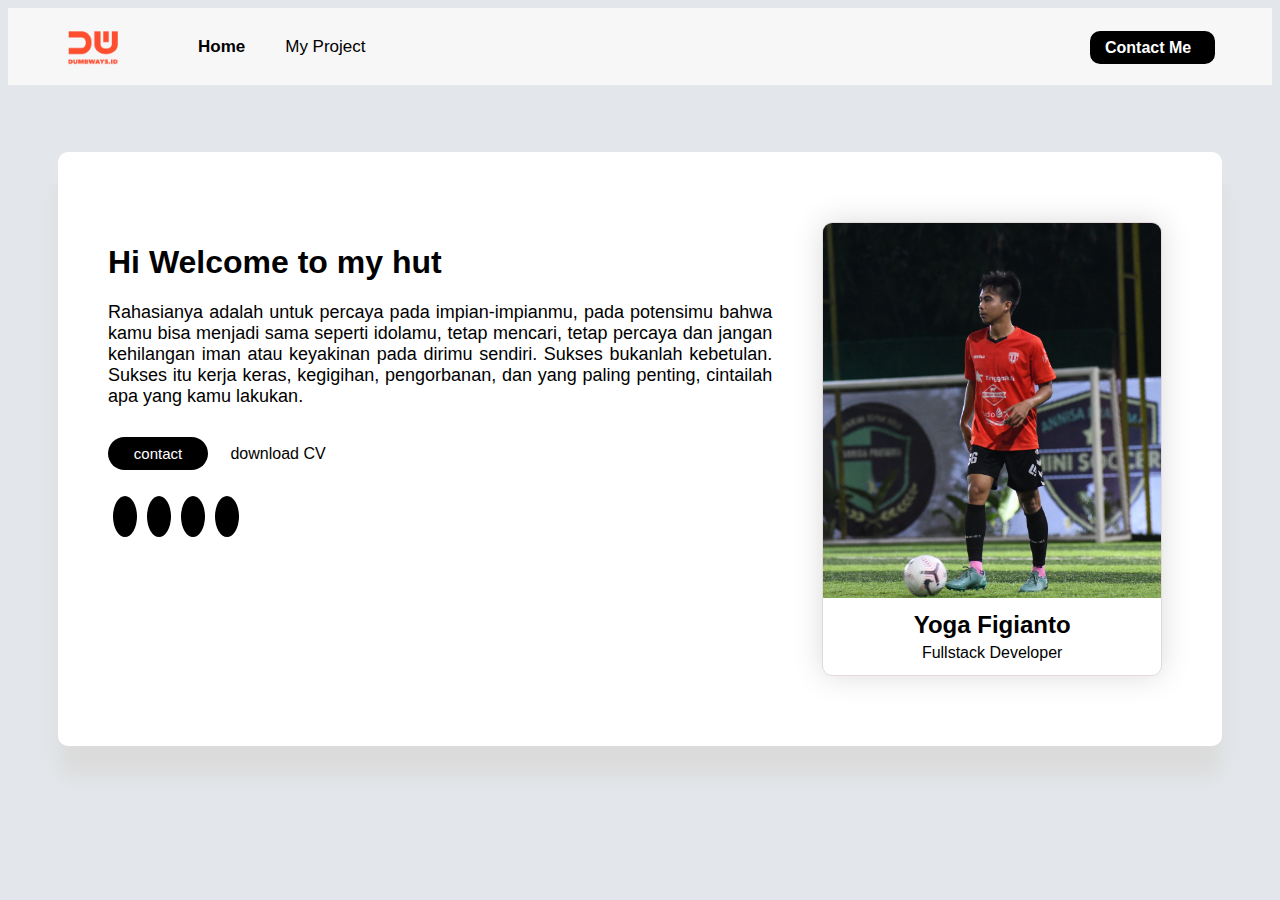
<file: index.html>
<html>
  <head>
    <title>Day 5 - Home</title>
    <link
      rel="stylesheet"
      href="https://cdnjs.cloudflare.com/ajax/libs/font-awesome/6.3.0/css/all.min.css"
      integrity="sha512-SzlrxWUlpfuzQ+pcUCosxcglQRNAq/DZjVsC0lE40xsADsfeQoEypE+enwcOiGjk/bSuGGKHEyjSoQ1zVisanQ=="
      crossorigin="anonymous"
      referrerpolicy="no-referrer"
    />
    <link rel="stylesheet" href="css/style.css" />
  </head>
  <body style="font-family: Arial, sans-serif; background-color: #e3e7eb">
    <nav id="navbar" class="navbar-container">
      <div class="navbar-main">
        <div class="navbar-content">
          <a href="/" class="navbar-logo"
            ><img src="assets/image/logo.png" alt="dumbways-logos"
          /></a>
          <ul class="navbar-list">
            <li class="navbar-item">
              <a
                href="/"
                class="navbar-link"
                style="font-weight: bold; margin-right: 20px"
                >Home</a
              >
            </li>
            <li class="navbar-item">
              <a href="myProject.html" class="navbar-link">My Project</a>
            </li>
          </ul>
        </div>
      </div>
      <div class="navbar-second">
        <div class="navbar-button">
          <a
            href="/contact.html"
            id="contact-button"
            class="button-contact"
            target="_blank"
            >Contact Me</a
          >
        </div>
      </div>
    </nav>

    <div
      class="flex-container"
      style="
        background-color: white;
        margin: 130px 50px;
        border-radius: 10px;
        box-shadow: 0px 30px 20px #dbdbdb;
        padding: 70px 20px;
        display: flex;
      "
    >
      <div
        class="card-content"
        style="width: 500px; margin-right: 50px; flex: 70%; margin-left: 30px"
      >
        <h1>Hi Welcome to my hut</h1>
        <p
          style="
            text-align: justify;
            margin-bottom: 30px;
            font-family: sans-serif;
            font-size: 18;
          "
        >
          Rahasianya adalah untuk percaya pada impian-impianmu, pada potensimu
          bahwa kamu bisa menjadi sama seperti idolamu, tetap mencari, tetap
          percaya dan jangan kehilangan iman atau keyakinan pada dirimu sendiri.
          Sukses bukanlah kebetulan. Sukses itu kerja keras, kegigihan,
          pengorbanan, dan yang paling penting, cintailah apa yang kamu lakukan.
        </p>
        <div class="download" style="margin-top: 14px">
          <button
            style="
              padding: 8px 20px;
              border-radius: 20px;
              border: 0;
              background-color: black;
              color: white;
              margin-right: 18px;
              width: 100px;
              font-size: 15px;
            "
          >
            <a
              href="https://google.com"
              style="text-decoration: none; color: white"
              >contact</a
            >
          </button>

          <a
            href="https://google.com"
            style="text-decoration: none; color: black"
            ><span
              >download CV<i
                class="fa-solid fa-download"
                style="padding-left: 10px"
              ></i></span
          ></a>
        </div>
        <div
          class="social-media"
          style="
            width: 300px;
            display: flex;
            justify-content: left;
            float: left;
            margin-top: 40px;
          "
        >
          <a href="https://linkedin.com">
            <i
              class="fa-brands fa-linkedin-in"
              style="
                color: white;
                background-color: black;
                width: 13px;
                height: 13px;
                line-height: 13px;
                border-radius: 50%;
                text-align: center;
                padding: 12px;
                margin: 5px;
              "
            ></i>
          </a>
          <a href="https://www.instagram.com/yogafigi/?hl=id">
            <i
              class="fa-brands fa-instagram"
              style="
                color: white;
                background-color: black;
                width: 13px;
                height: 13px;
                line-height: 13px;
                border-radius: 50%;
                text-align: center;
                padding: 12px;
                margin: 5px;
              "
            ></i>
          </a>
          <a href="https://facebook.com">
            <i
              class="fa-brands fa-facebook-f"
              style="
                color: white;
                background-color: black;
                width: 13px;
                height: 13px;
                line-height: 13px;
                border-radius: 50%;
                text-align: center;
                padding: 12px;
                margin: 5px;
              "
            ></i>
          </a>
          <a href="https://twitter.com">
            <i
              class="fa-brands fa-twitter"
              style="
                color: white;
                background-color: black;
                width: 13px;
                height: 13px;
                line-height: 13px;
                border-radius: 50%;
                text-align: center;
                padding: 12px;
                margin: 5px;
              "
            ></i>
          </a>
        </div>
      </div>
      <div
        class="card-profile"
        style="
          box-shadow: 0 0 30px #dbdbdb;
          border-radius: 10px;
          overflow: hidden;
          text-align: center;
          border: 1px solid rgb(227, 217, 217);
          width: 400px;
          margin-right: 40px;
        "
      >
        <img style="width: 100%" src="assets/image/pict.JPG" alt="" />
        <h2 style="margin: 13px 0 0">Yoga Figianto</h2>
        <p style="margin: 5px 0 13px">Fullstack Developer</p>
      </div>
    </div>
  </body>
  <script src="js/script.js"></script>
</html>
</file>
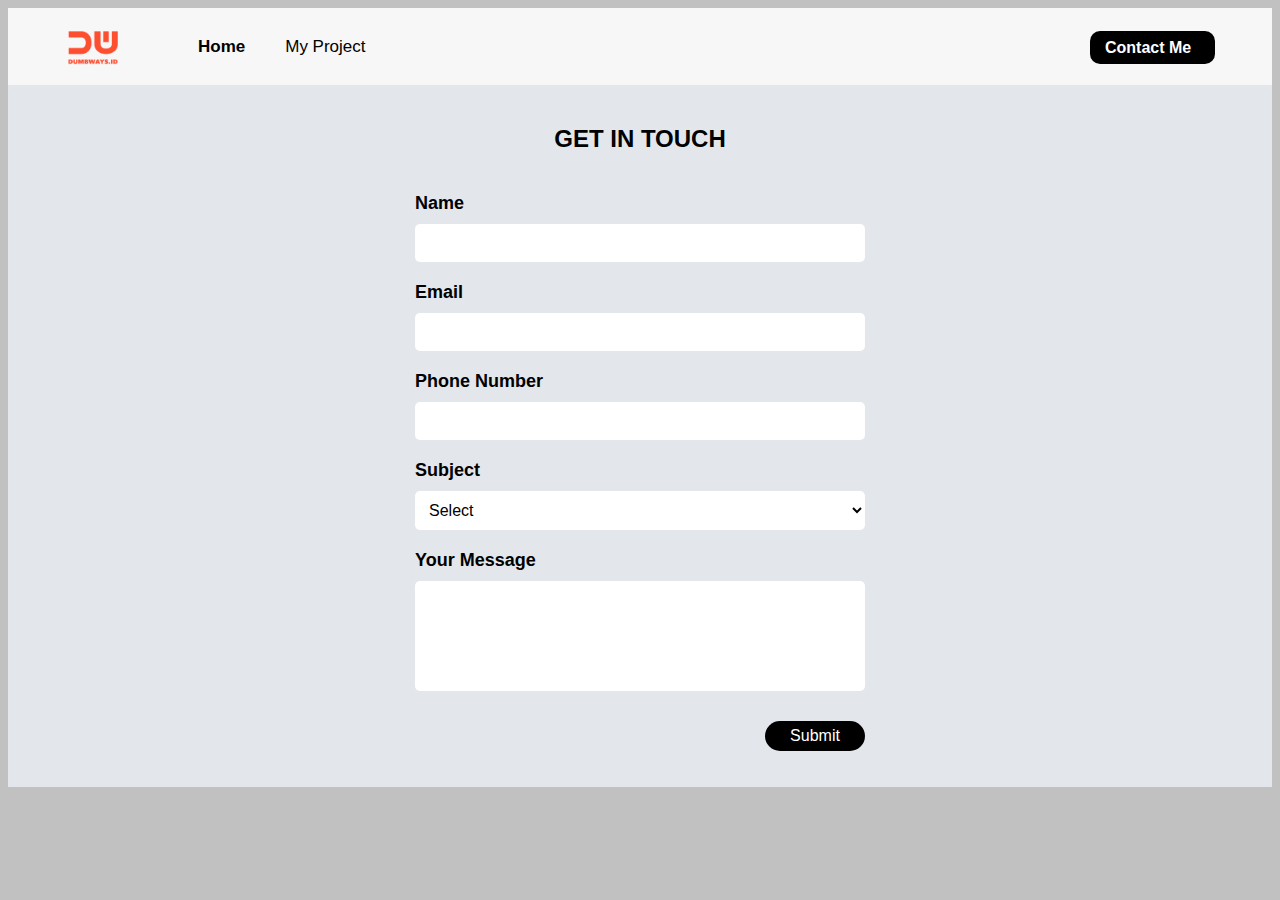
<file: contact.html>
<html>
  <head>
    <title>Day 5 - Contact</title>
    <link
      rel="stylesheet"
      href="https://cdnjs.cloudflare.com/ajax/libs/font-awesome/6.3.0/css/all.min.css"
      integrity="sha512-SzlrxWUlpfuzQ+pcUCosxcglQRNAq/DZjVsC0lE40xsADsfeQoEypE+enwcOiGjk/bSuGGKHEyjSoQ1zVisanQ=="
      crossorigin="anonymous"
      referrerpolicy="no-referrer"
    />
    <link rel="stylesheet" href="css/contact.css" />
  </head>
  <body style="font-family: Arial, sans-serif; background-color: #c2c1c1">
    <nav id="navbar" class="navbar-container">
      <div class="navbar-main">
        <div class="navbar-content">
          <a href="/" class="navbar-logo"
            ><img src="assets/image/logo.png" alt="dumbways-logo"
          /></a>
          <ul class="navbar-list">
            <li class="navbar-item">
              <a
                href="/"
                class="navbar-link"
                style="font-weight: bold; margin-right: 20px"
                >Home</a
              >
            </li>
            <li class="navbar-item">
              <a href="myProject.html" class="navbar-link">My Project</a>
            </li>
          </ul>
        </div>
      </div>
      <div class="navbar-second">
        <div class="navbar-button">
          <a href="/contact.html" id="contact-button" class="button-contact"
            >Contact Me</a
          >
        </div>
      </div>
    </nav>

    <div class="container">
      <h2>GET IN TOUCH</h2>
      <form class="form">
        <div class="input">
          <label for="input-name">Name</label>
          <input type="text" id="input-name" required />
        </div>
        <div class="input">
          <label for="input-gmail">Email</label>
          <input type="email" id="input-gmail" prequired />
        </div>
        <div class="input">
          <label for="input-phoneNumber">Phone Number</label>
          <input type="number" id="input-phoneNumber" required />
        </div>
        <div class="input">
          <label for="input-subject">Subject</label>
          <select id="input-subject">
            <option value="" hidden>Select</option>
            <option value="fullstack">Fullstack Web Developer</option>
            <option value="dataScientist">Data Scientist</option>
            <option value="Backend">Back End</option>
            <option value="frontend">Front End Developer</option>
          </select>
        </div>
        <div class="input">
          <label for="input-message">Your Message</label>
          <textarea id="input-message" cols="50" rows="5"></textarea>
        </div>

        <button
          type="submit"
          id="button-submit"
          class="button-submit"
          onclick="getContact()"
        >
          Submit
        </button>
      </form>
    </div>
    <script src="js/script.js"></script>
  </body>
</html>
</file>
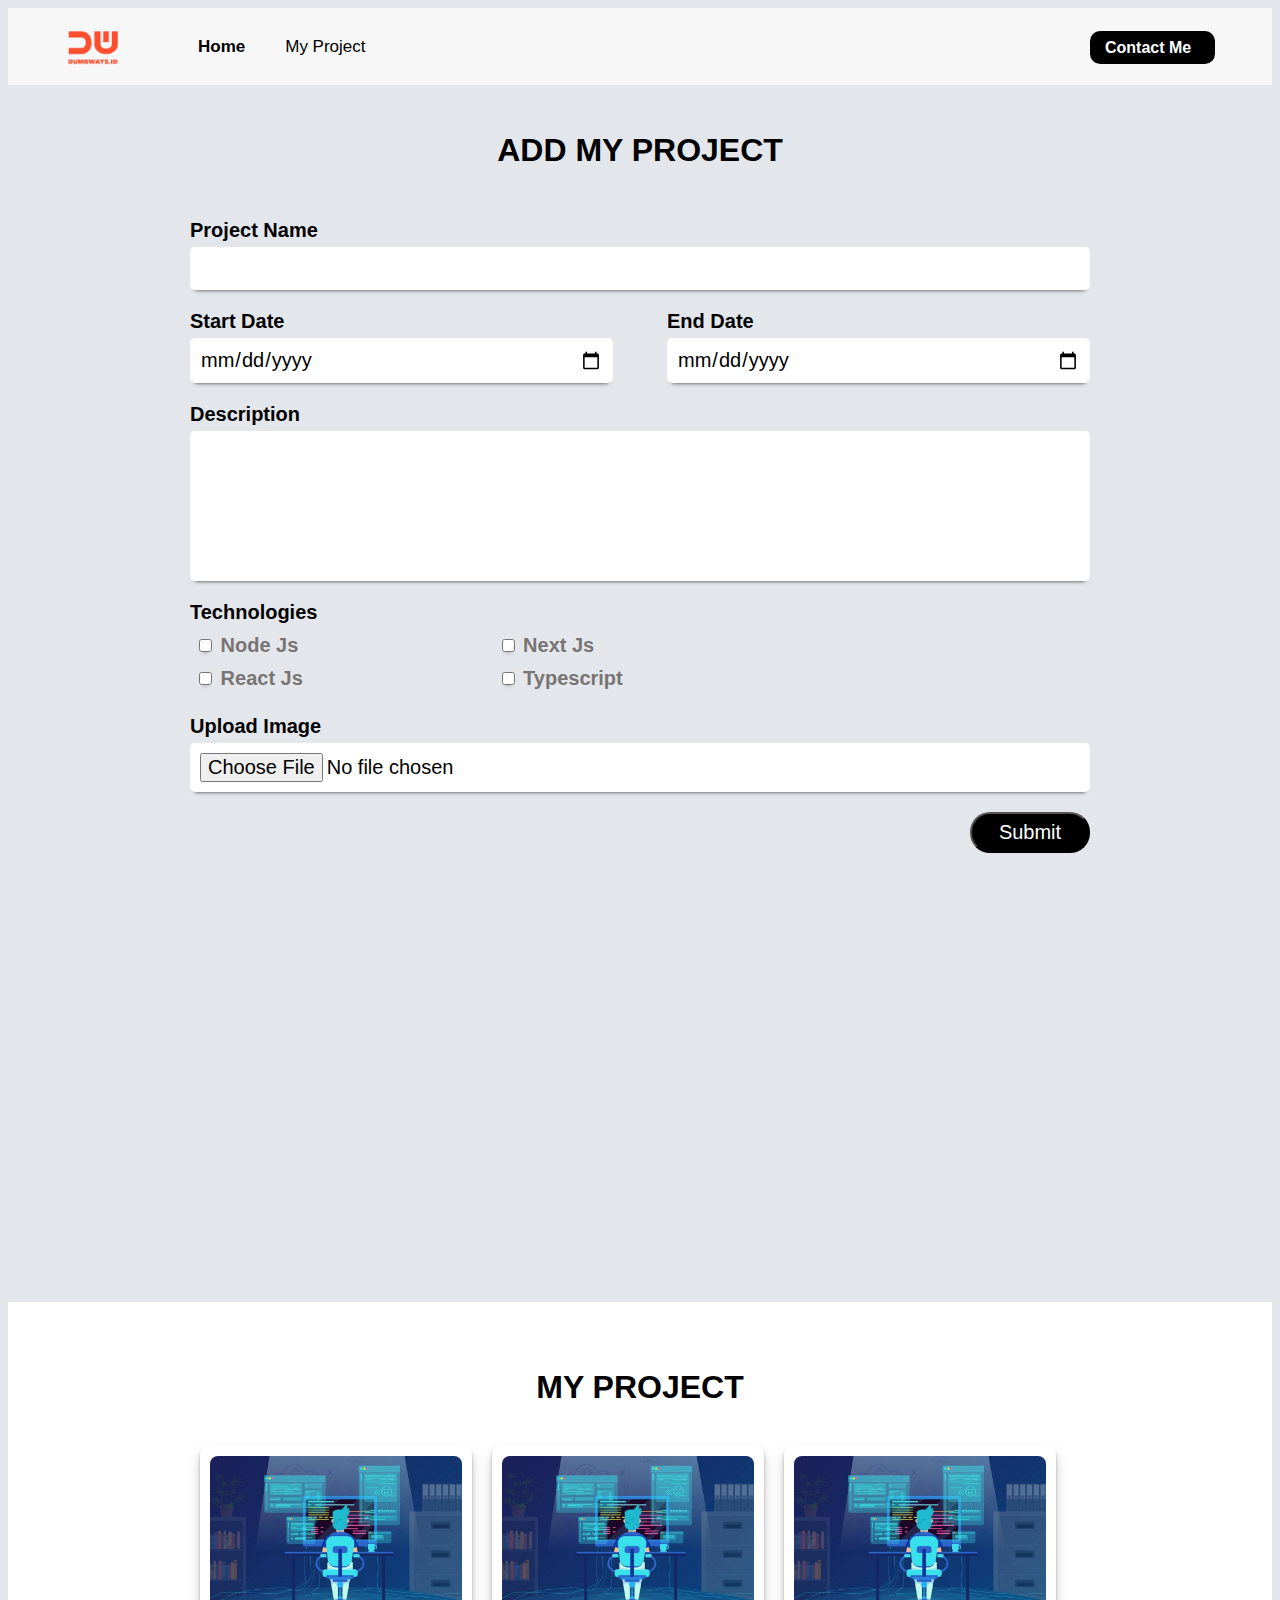
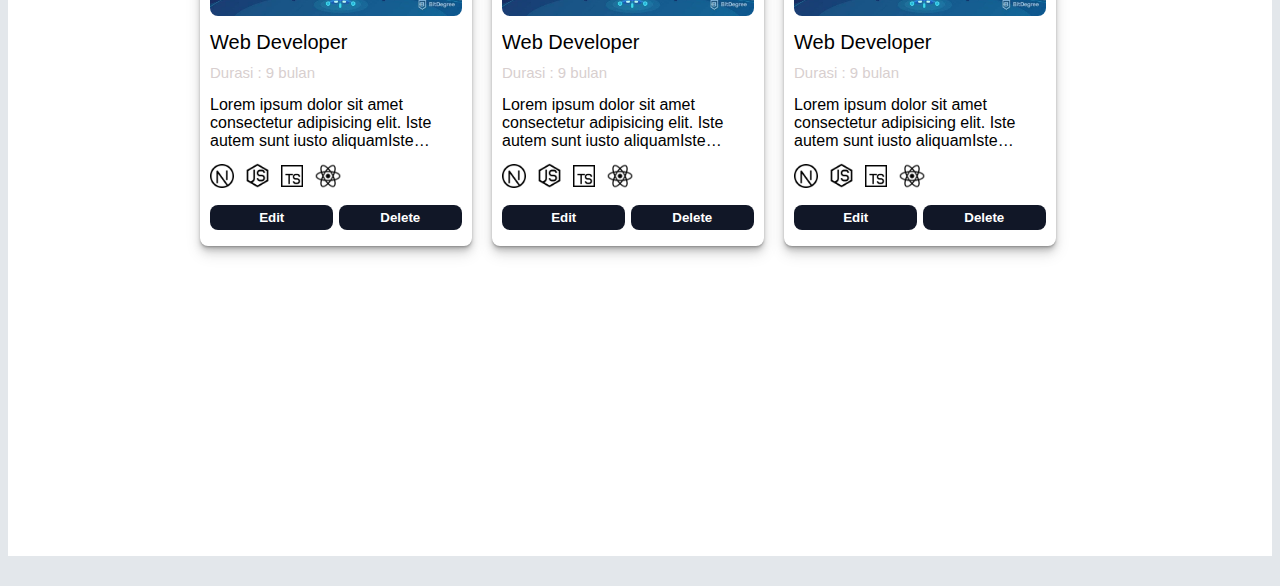
<file: myProject.html>
<html>
  <head>
    <title>Day 5 - myProject</title>
    <link
      rel="stylesheet"
      href="https://cdnjs.cloudflare.com/ajax/libs/font-awesome/6.3.0/css/all.min.css"
      integrity="sha512-SzlrxWUlpfuzQ+pcUCosxcglQRNAq/DZjVsC0lE40xsADsfeQoEypE+enwcOiGjk/bSuGGKHEyjSoQ1zVisanQ=="
      crossorigin="anonymous"
      referrerpolicy="no-referrer"
    />
    <link rel="stylesheet" href="css/project.css" />
  </head>
  <body style="font-family: Arial, sans-serif; background-color: #e3e7eb">
    <!--Navbar start-->
    <nav id="navbar" class="navbar-container">
      <div class="navbar-main">
        <div class="navbar-content">
          <a href="/" class="navbar-logo"
            ><img src="assets/image/logo.png" alt="dumbways-logos"
          /></a>
          <ul class="navbar-list">
            <li class="navbar-item">
              <a
                href="/"
                class="navbar-link"
                style="font-weight: bold; margin-right: 20px"
                >Home</a
              >
            </li>
            <li class="navbar-item">
              <a href="myproject.html" class="navbar-link">My Project</a>
            </li>
          </ul>
        </div>
      </div>
      <div class="navbar-second">
        <div class="navbar-button">
          <a
            href="/contact.html"
            id="contact-button"
            class="button-contact"
            target="_blank"
            >Contact Me</a
          >
        </div>
      </div>
    </nav>
    <!--Navbar end-->

    <div class="container">
      <h1>ADD MY PROJECT</h1>
      <form onsubmit="getProject(event)">
        <div class="form-item">
          <label for="projectname">Project Name</label>
          <input id="projectname" type="text" style="width: 100%" />
        </div>
        <div class="form-item-date">
          <div class="date-item">
            <label for="startdate">Start Date</label>
            <input id="startdate" type="date" />
          </div>
          <div class="date-item">
            <label for="enddate">End Date</label>
            <input id="enddate" type="date" />
          </div>
        </div>
        <div class="form-item">
          <label for="description">Description</label>
          <textarea
            class="description"
            id="description"
            style="width: 100%; height: 150px"
          ></textarea>
        </div>
        <div class="form-item">
          <label for="tech">Technologies</label>
          <div class="tech">
            <div class="tech-item">
              <input
                type="checkbox"
                id="nodejs"
                name="nodejs"
                value="Node Js"
              />
              <label for="nodejs">Node Js</label>
            </div>
            <div class="tech-item">
              <input
                type="checkbox"
                id="nextjs"
                name="nextjs"
                value="Next js"
              />
              <label for="nextjs">Next Js</label>
            </div>
            <div class="tech-item">
              <input type="checkbox" id="reactjs" name="reactjs" />
              <label for="reactjs">React Js</label>
            </div>
            <div class="tech-item">
              <input type="checkbox" id="typescript" name="typescript" />
              <label for="typescript">Typescript</label>
            </div>
          </div>
        </div>
        <div class="form-item">
          <label for="file">Upload Image</label>
          <input id="blog-img" type="file" style="width: 100%" />
        </div>
        <div class="submit">
          <button>Submit</button>
        </div>
      </form>
    </div>
    <!--container2-->
    <div class="container2">
      <h1 class="head">MY PROJECT</h1>
      <div class="container-blog" id="contents">
        <div class="card-post">
          <img
            class="post-img"
            src="assets/image/what-is-a-web-developer.jpg"
          />
          <div class="title-date">
            <h1 class="title">Web Developer</h1>
            <h3 class="date">Durasi : 9 bulan</h3>
          </div>
          <div class="post-content">
            <p>
              Lorem ipsum dolor sit amet consectetur adipisicing elit. Iste
              autem sunt iusto aliquamIste autem sunt iusto aliquamIste autem
              sunt iusto aliquamIste autem sunt iusto aliquamIste autem sunt
              iusto aliquamIste autem sunt iusto aliquamIste autem sunt iusto
              aliquamIste autem sunt iusto aliquam
            </p>
          </div>
          <div class="tag-tech" id="tag-tech">
            <img src="assets/image/nextjs.png" alt="" style="width: 24px" />
            <img src="assets/image/nodejs.png" alt="" />
            <img src="assets/image/typescript.png" alt="" style="width: 22px" />
            <img src="assets/image/reactjs.png" alt="" style="width: 28px" />
          </div>
          <div class="post-button">
            <button class="edit">Edit</button>
            <button class="delete">Delete</button>
          </div>
        </div>
        <div class="card-post">
          <img
            class="post-img"
            src="assets/image/what-is-a-web-developer.jpg"
          />
          <div class="title-date">
            <h1 class="title">Web Developer</h1>
            <h3 class="date">Durasi : 9 bulan</h3>
          </div>
          <div class="post-content">
            <p>
              Lorem ipsum dolor sit amet consectetur adipisicing elit. Iste
              autem sunt iusto aliquamIste autem sunt iusto aliquamIste autem
              sunt iusto aliquamIste autem sunt iusto aliquamIste autem sunt
              iusto aliquamIste autem sunt iusto aliquamIste autem sunt iusto
              aliquamIste autem sunt iusto aliquam
            </p>
          </div>
          <div class="tag-tech" id="tag-tech">
            <img src="assets/image/nextjs.png" alt="" style="width: 24px" />
            <img src="assets/image/nodejs.png" alt="" />
            <img src="assets/image/typescript.png" alt="" style="width: 22px" />
            <img src="assets/image/reactjs.png" alt="" style="width: 28px" />
          </div>
          <div class="post-button">
            <button class="edit">Edit</button>
            <button class="delete">Delete</button>
          </div>
        </div>
        <div class="card-post">
          <img
            class="post-img"
            src="assets/image/what-is-a-web-developer.jpg"
          />
          <div class="title-date">
            <h1 class="title">Web Developer</h1>
            <h3 class="date">Durasi : 9 bulan</h3>
          </div>
          <div class="post-content">
            <p>
              Lorem ipsum dolor sit amet consectetur adipisicing elit. Iste
              autem sunt iusto aliquamIste autem sunt iusto aliquamIste autem
              sunt iusto aliquamIste autem sunt iusto aliquamIste autem sunt
              iusto aliquamIste autem sunt iusto aliquamIste autem sunt iusto
              aliquamIste autem sunt iusto aliquam
            </p>
          </div>
          <div class="tag-tech" id="tag-tech">
            <img src="assets/image/nextjs.png" alt="" style="width: 24px" />
            <img src="assets/image/nodejs.png" alt="" />
            <img src="assets/image/typescript.png" alt="" style="width: 22px" />
            <img src="assets/image/reactjs.png" alt="" style="width: 28px" />
          </div>
          <div class="post-button">
            <button class="edit">Edit</button>
            <button class="delete">Delete</button>
          </div>
        </div>
      </div>
    </div>
    <script src="js/blog.js"></script>
  </body>
</html>
</file>
<file: css/style.css>
#navbar {
  background: rgb(247, 247, 247);
}

a {
  text-decoration: none;
}

.navbar-logo img {
  width: 50px;
  margin-top: 10px;
}

.navbar-container {
  display: flex;
  justify-content: space-between;
  padding: 1% 0;
  margin-bottom: -5%;
}

.navbar-content {
  margin-left: 60px;
  display: flex;
}

.navbar-list {
  display: flex;
  list-style: none;
}

.navbar-item {
  margin-left: 40px;
}

.navbar-item:nth-child(2) {
  margin-left: 20px;
}

.navbar-link {
  color: black;
  font-size: 17px;
}

a:hover {
  color: aquamarine;
}

.navbar-link::after {
  color: black;
  font-weight: bold;
}

.navbar-button {
  background: black;
  font-weight: bold;
  padding-top: 8px;
  padding-left: 15px;
  width: 110px;
  height: 25px;
  border-radius: 10px;
  margin-right: 57px;
  margin-top: 10px;
}

.button-contact {
  color: white;
}

a:hover .navbar-button {
  color: brown;
  background-color: blueviolet;
}

/* layout */
</file>
<file: css/contact.css>
#navbar {
  background: rgb(247, 247, 247);
}

a {
  text-decoration: none;
}

.navbar-logo img {
  width: 50px;
  margin-top: 10px;
}

.navbar-container {
  display: flex;
  justify-content: space-between;
  padding: 1% 0;
  margin-bottom: -5%;
}

.navbar-content {
  margin-left: 60px;
  display: flex;
}

.navbar-list {
  display: flex;
  list-style: none;
}

.navbar-item {
  margin-left: 40px;
}

.navbar-item:nth-child(2) {
  margin-left: 20px;
}

.navbar-link {
  color: black;
  font-size: 17px;
}

a:hover {
  color: aquamarine;
}

.navbar-link::after {
  color: black;
  font-weight: bold;
}

.navbar-button {
  background: black;
  font-weight: bold;
  padding-top: 8px;
  padding-left: 15px;
  width: 110px;
  height: 25px;
  border-radius: 10px;
  margin-right: 57px;
  margin-top: 10px;
}

.button-contact {
  color: white;
}

.container {
  display: flex;
  flex-direction: column;
  background: #e3e7eb;
  margin: 5% auto;
  padding: 20px;
  gap: 20px;
  align-items: center;
}
.form {
  display: flex;
  flex-direction: column;
  width: 450px;
  gap: 20px;
  align-items: center;
}
.input {
  display: flex;
  width: 100%;
  flex-direction: column;
  gap: 10px;
}
label {
  font-size: 18px;
  font-weight: bold;
}
option {
  cursor: pointer;
}

.container h2 {
  font-weight: bolder;
  text-shadow: gray;
}

input,
select,
textarea {
  background: #fff;
  border-radius: 5px;
  border: none;
  font-family: "Montserrat", "Roboto", sans-serif;
  width: 100%;
  padding: 10px;
  font-size: 16px;
  outline: none;
}

textarea {
  resize: none;
}
button {
  align-self: flex-end;
}
.button-submit {
  width: 100px;
  margin-top: 10px;
  font-size: 16px;
  height: 30px;
  border-radius: 17px;
  background-color: black;
  color: white;
  border: none;
  cursor: pointer;
}
.button-submit:hover {
  font-weight: bold;
}
</file>
<file: css/project.css>
#navbar {
  background: rgb(247, 247, 247);
}

a {
  text-decoration: none;
}

a:active {
  color: black;
  font-weight: bold;
}

.navbar-logo img {
  width: 50px;
  margin-top: 10px;
}

.navbar-container {
  display: flex;
  justify-content: space-between;
  padding: 1% 0;
  margin-bottom: -5%;
}

.navbar-content {
  margin-left: 60px;
  display: flex;
}

.navbar-list {
  display: flex;
  list-style: none;
}

.navbar-item {
  margin-left: 40px;
}

.navbar-item:nth-child(2) {
  margin-left: 20px;
}

.navbar-link {
  color: black;
  font-size: 17px;
}

a:hover {
  color: aquamarine;
}

.navbar-link::after {
  color: black;
  font-weight: bold;
}

.navbar-button {
  background: black;
  font-weight: bold;
  padding-top: 8px;
  padding-left: 15px;
  width: 110px;
  height: 25px;
  border-radius: 10px;
  margin-right: 57px;
  margin-top: 10px;
}

.button-contact {
  color: white;
}
/* navbar end */

/* PROJECT */
.container {
  width: 100vh;
  height: 130vh;
  margin: auto;
}
.container h1 {
  text-align: center;
  margin-top: 110px;
  margin-bottom: 50px;
  font-weight: bold;
}
form * {
  font-family: Arial, Helvetica, sans-serif;
  font-size: 20px;
}
.form-item {
  display: flex;
  flex-direction: column;
  margin: 20px 0;
}
.form-item label {
  margin-bottom: 5px;
  font-weight: 600;
}
.form-item input {
  font-size: 20px;
  border: 0px;
  border-radius: 5px;
  padding: 10px;
  box-shadow: 0 5px 4px -5px #333;
}
.form-item input[type="file"] {
  background-color: white;
}
.form-item-date {
  display: flex;
  justify-content: space-between;
}
.date-item {
  display: flex;
  flex-direction: column;
  width: 47%;
}
.date-item label {
  margin-bottom: 5px;
  font-weight: 600;
}
.form-item-date .date-item input {
  font-size: 20px;
  border: 0px;
  border-radius: 5px;
  padding: 10px;
  box-shadow: 0 5px 4px -5px #333;
}
.form-item .description {
  font-family: Arial, Helvetica, sans-serif;
  border: none;
  border-radius: 5px;
  padding: 10px;
  resize: none;
  font-size: 20px;
  height: 80px;
  box-shadow: 0 5px 4px -5px #333;
}
.form-item .tech {
  display: flex;
  flex-wrap: wrap;
  margin-right: 250px;
}
.tech .tech-item {
  margin: 5px;
  width: 45%;
}

.form-item .tech .tech-item label {
  color: #787474;
}
.submit {
  float: right;
  width: 120px;
  margin-right: 0px;
}
.submit button {
  font-size: 20px;
  width: 100%;
  padding: 7px 20px;
  background-color: black;
  color: white;
  border-radius: 20px;
  cursor: pointer;
}
/* END BLOG FORM */

/* CONTAINER2 */

.container2 {
  background-color: white;
  padding-top: 45px;
}
h1.head {
  text-align: center;
}
.container-blog {
  display: flex;
  flex-wrap: wrap;
  width: 900px;
  margin: 30px auto;
  padding-bottom: 300px;
}
.card-post {
  width: 28%;
  height: 380px;
  margin: 10px;
  padding: 10px;
  background-color: white;
  border-radius: 8px;
  box-shadow: 0 1px 1px rgba(0, 0, 0, 0.11), 0 2px 2px rgba(0, 0, 0, 0.11),
    0 4px 4px rgba(0, 0, 0, 0.11), 0 6px 8px rgba(0, 0, 0, 0.11),
    0 8px 16px rgba(0, 0, 0, 0.11);
}
.card-post .title-date {
  margin: 15px 0;
}
.card-post .title-date .title,
.card-post .title-date .date {
  margin: 0;
}
.card-post .title-date .title {
  font-size: 20px;
  font-weight: normal;
  text-transform: capitalize;
  margin-bottom: 10px;
}
.card-post .title-date .date {
  font-weight: normal;
  font-size: 15px;
  color: rgb(216, 207, 207);
}
.card-post .post-img {
  width: 100%;
  height: 160px;
  border-radius: 8px;
  overflow: hidden;
  object-fit: cover;
}
.card-post .post-content p {
  margin: 2px 0;
  -webkit-line-clamp: 3;
  -webkit-box-orient: vertical;
  overflow: hidden !important;
  display: -webkit-box;
}
.card-post .tag-tech {
  padding: 10px 0;
  display: flex;
  align-items: center;
}
.card-post .tag-tech img {
  width: 25px;
  margin-right: 11px;
}
.card-post .tag-tech a {
  background-color: grey;
  text-decoration: none;
  color: black;
  padding: 5px 0;
}
.card-post .post-button {
  padding: 5px 0;
  display: flex;
  justify-content: space-between;
}
.card-post button {
  width: 49%;
  padding: 5px;
  border: none;
  border-radius: 8px;
  color: white;
  font-weight: bold;
  background-color: #111727;
}
</file>
